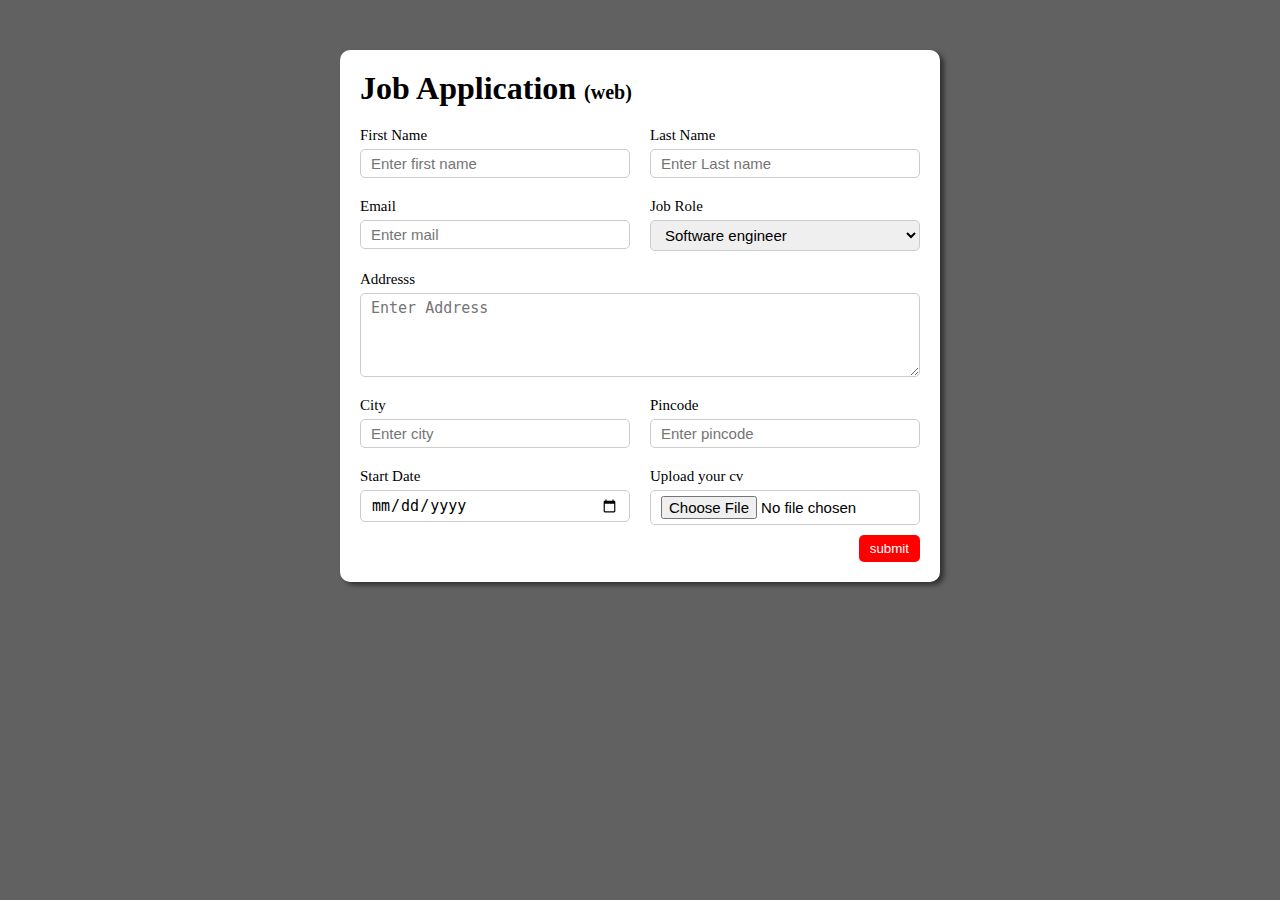
<file: form/index.html>
<!DOCTYPE html>
<html lang="en">
<head>
    <meta charset="UTF-8">
    <meta name="viewport" content="width=device-width, initial-scale=1.0">
    <title>Application form</title>
    <link rel="stylesheet" href="style.css"> 
</head>
<body>
    <div class="container">
        <div class="apply_box"> 
          <h1>Job Application 
            <span class="title">(web)</span>
          </h1>
            <form action="">
                <div class="form_container">
                     <div class="form_control">
                     <label for="fname" >First Name</label>
                     <input type="text" id="fname" name="fname" placeholder="Enter first name">
                     </div>
                     <div class="form_control">
                        <label for="lname" >Last Name</label>
                        <input type="text" id="lname" name="lname" placeholder="Enter Last name">
                     </div>
                     <div class="form_control">
                        <label for="mail" >Email</label>
                        <input type="email" id="mail" name="mail" placeholder="Enter mail">
                     </div>
                     <div class="form_control">
                         <label for="jrole">Job Role</label>
                        <select id="jrole" name="jrole">
                          <option value="S.E">Software engineer</option>
                          <option value="N.E">Network Engineer</option>
                          <option value="SOC">Cybersec. Anakyst</option>
                          <option value="w.D">Web Develper</option> 
                          <option value="A.D">Android Developer</option>
                         </select>
                     </div>
                     <div class="textarea_control">
                         <label for="add">Addresss</label>
                        <textarea id="add" name="add" rows="4" cols="30" placeholder="Enter Address"></textarea>
                     </div>
                     <div class="form_control">
                        <label for="city">City</label>
                        <input type="text" id="city" name="city" placeholder="Enter city">
                     </div>
                     <div class="form_control">
                        <label for="pincode">Pincode</label>
                        <input type="number" id="pincode" name="pincode" placeholder="Enter pincode">
                     </div>
                     <div class="form_control">
                        <label for="date"> Start Date</label>
                        <input type="date" id="date" name="date">
                     </div>
                     <div class="form_control">
                        <label for="upload">Upload your cv</label>
                        <input type="file" id="upload" name="upload">
                     </div>
                </div>
                <div class="button_control">
                    <button type="submit">submit</button>
                </div>
            </form>
        </div>
    </div>
</body>
</html>
</file>
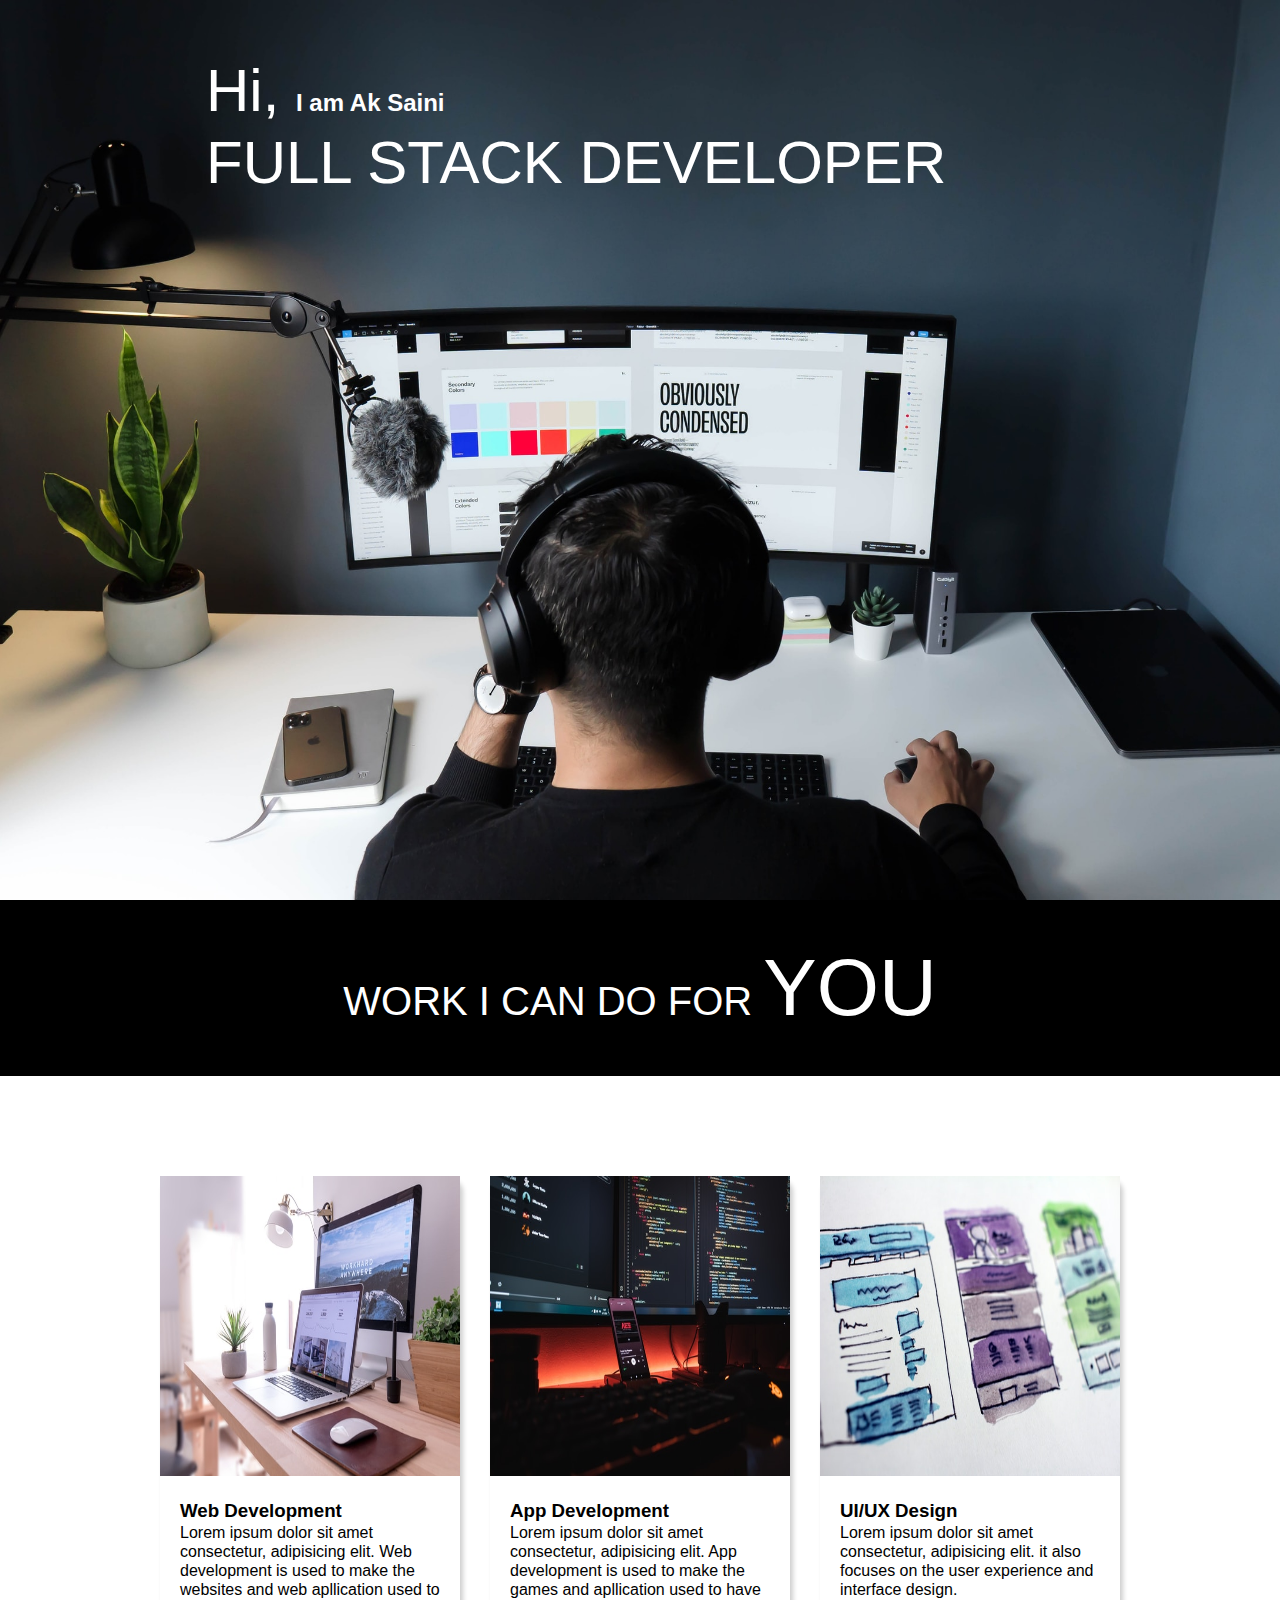
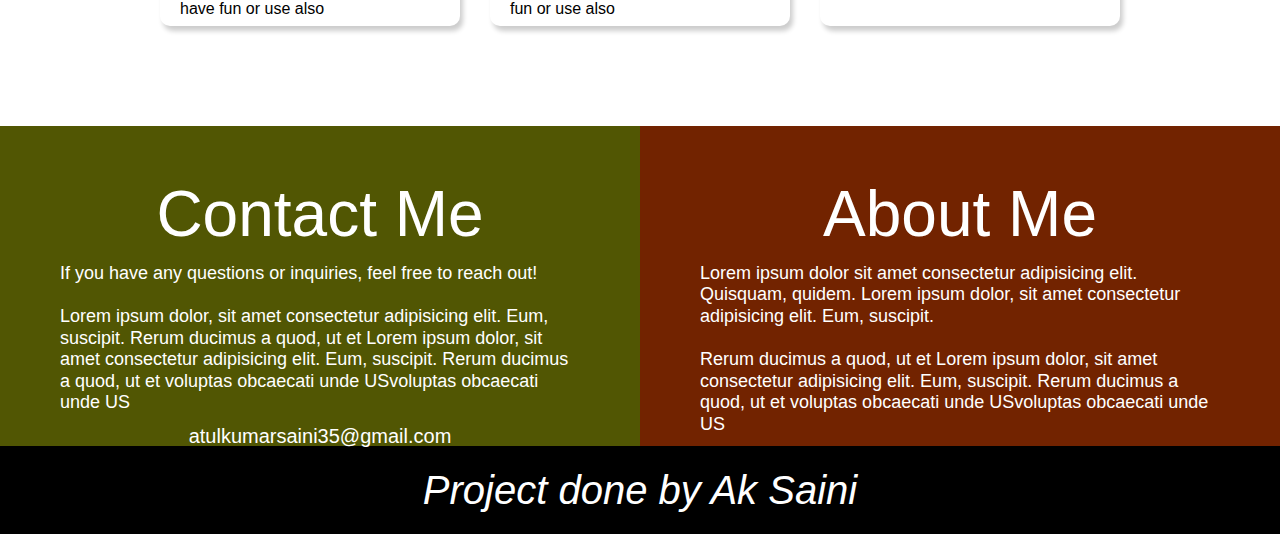
<file: landing PAGE/index.html>
<!DOCTYPE html>
<html lang="en">
<head>
    <meta charset="UTF-8">
    <meta name="viewport" content="width=device-width, initial-scale=1.0">
    <title>Landing page</title>
    <link rel="stylesheet" href="style.css">
</head>
<body>
  <section class=" hero_container">
      <div class="text_container">
          <h2><span class="lg_text"> Hi, </span>I am Ak Saini</h2>
        <h1 class="lg_text"> FULL STACK DEVELOPER</h1>
      </div>
  </section>  

  <section class="black_box">
    <h2>WORK I CAN DO FOR <span>YOU</span></h2>
  </section>

  <section class="work">
    <div class="grid_item">
      <div class="card">
        <div class="image_container">
          <img src="images/img1.jpg" alt="web development" height="300" width="300"/>
        </div>
        <div class="card_content">
          <h3>Web Development</h3>
          <p>Lorem ipsum dolor sit amet consectetur, adipisicing elit. Web development is used to make the websites and web apllication used to have fun or use also</p>
        </div>
      </div>
    </div>
   
    <div class="grid_item">
      <div class="card">
       <div class="image_container">
        <img src="images/img2.jpg" alt="app development" height="300" width="300"/>
       </div>
       <div class="card_content">
        <h3>App Development</h3>
        <p>Lorem ipsum dolor sit amet consectetur, adipisicing elit. App development is used to make the games and apllication used to have fun or use also</p>
      </div>
    </div>
    </div>
    <div class="grid_item">
      <div class="card">
      <div class="image_container">
        <img src="images/img4.jpg" alt="UI/UX design" height="300" width="300"/>
      </div>
      <div class="card_content">
        <h3>UI/UX Design</h3>
        <p>Lorem ipsum dolor sit amet consectetur, adipisicing elit. it also focuses on the user experience and interface design.</p>
        
      </div>
    </div>
    </div>
  </section>
  <section class="lower_container">
    <div class="contact_me">
      <h2>Contact Me</h2>
      <p>If you have any questions or inquiries, feel free to reach out!<br><br> Lorem ipsum dolor, sit amet consectetur adipisicing elit. Eum, suscipit. Rerum ducimus a quod, ut et Lorem ipsum dolor, sit amet consectetur adipisicing elit. Eum, suscipit. Rerum ducimus a quod, ut et voluptas obcaecati unde USvoluptas obcaecati unde US</p>
     <a id="mail" href="mailto:atulumarsaini35@gmail.com">atulkumarsaini35@gmail.com</a>
    </div>
    <div class="about">
      <h2>About Me</h2>
      <p>Lorem ipsum dolor sit amet consectetur adipisicing elit. Quisquam, quidem.
        Lorem ipsum dolor, sit amet consectetur adipisicing elit. Eum, suscipit.<br><br> Rerum ducimus a quod, ut et Lorem ipsum dolor, sit amet consectetur adipisicing elit. Eum, suscipit. Rerum ducimus a quod, ut et voluptas obcaecati unde USvoluptas obcaecati unde US
      </p>
    </div>
  </section>
  <footer>
    Project done by Ak Saini
  </footer>
</body>
</html>
</file>
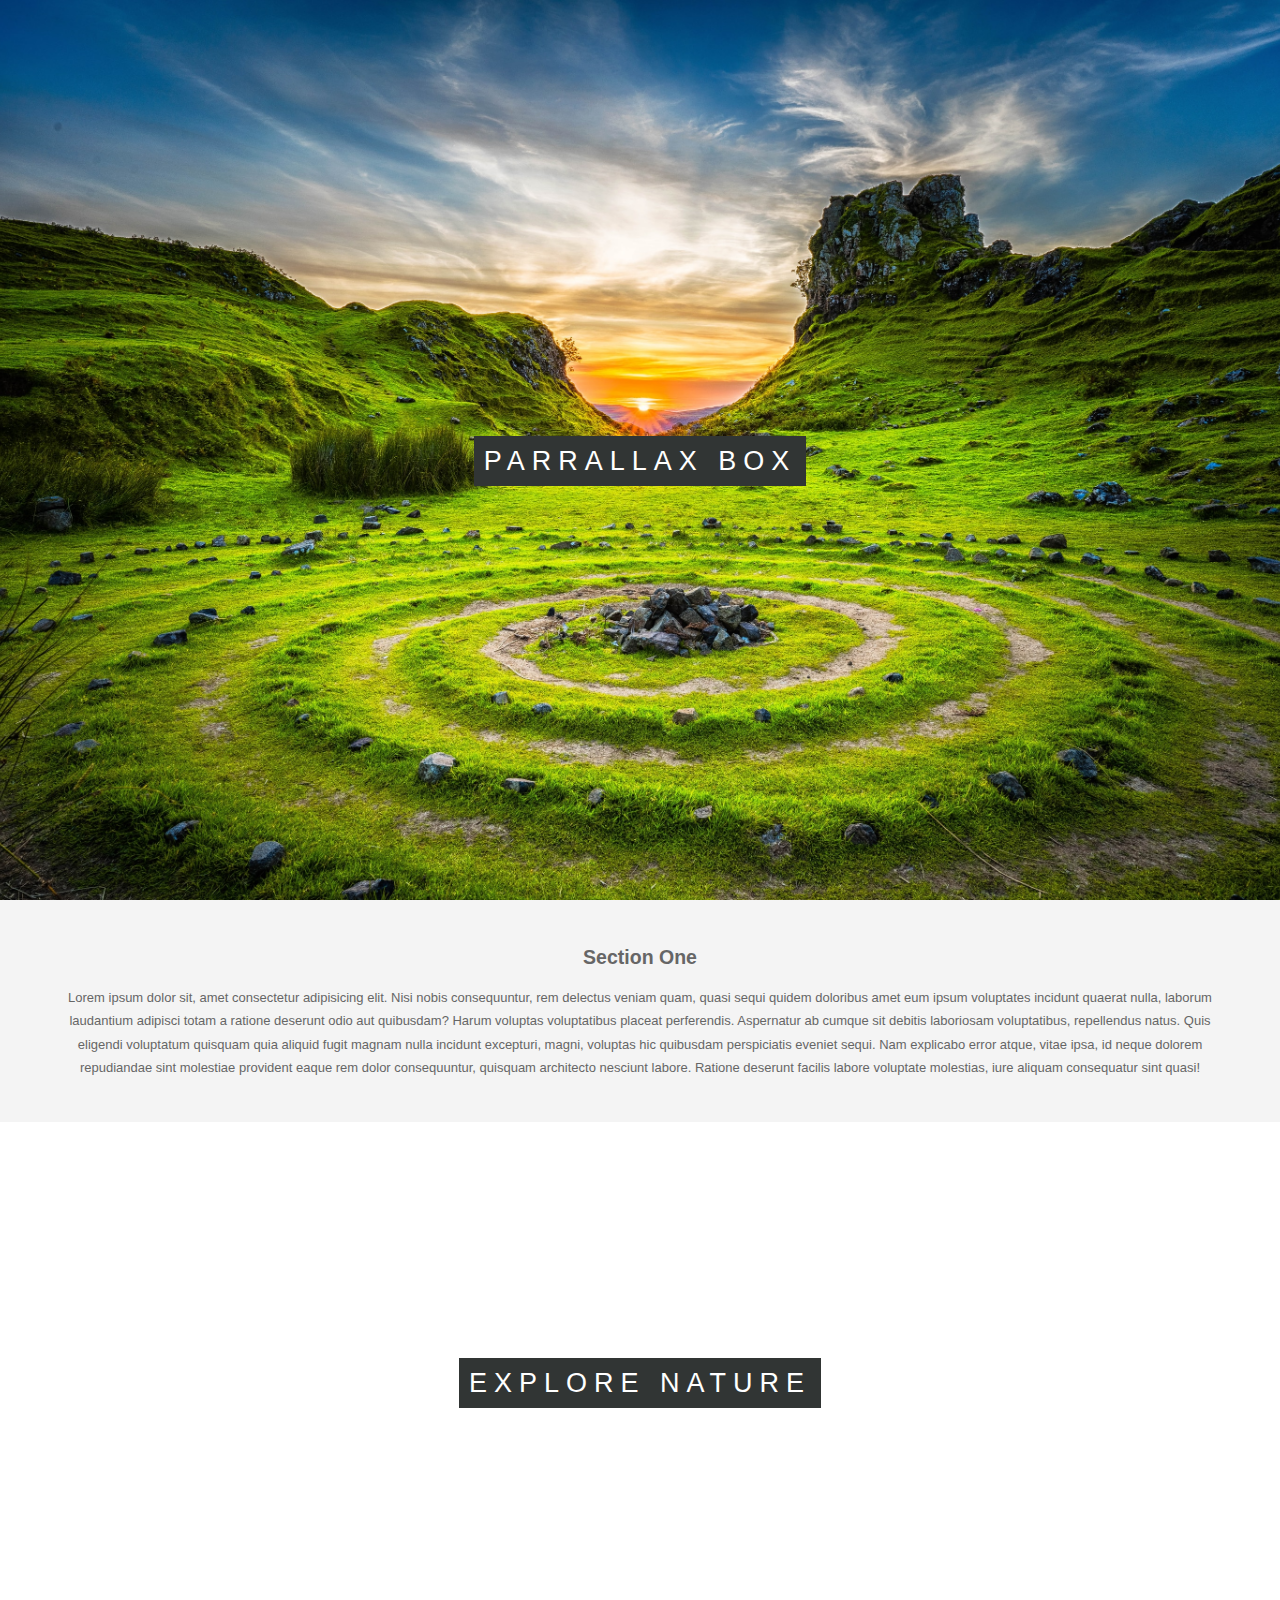
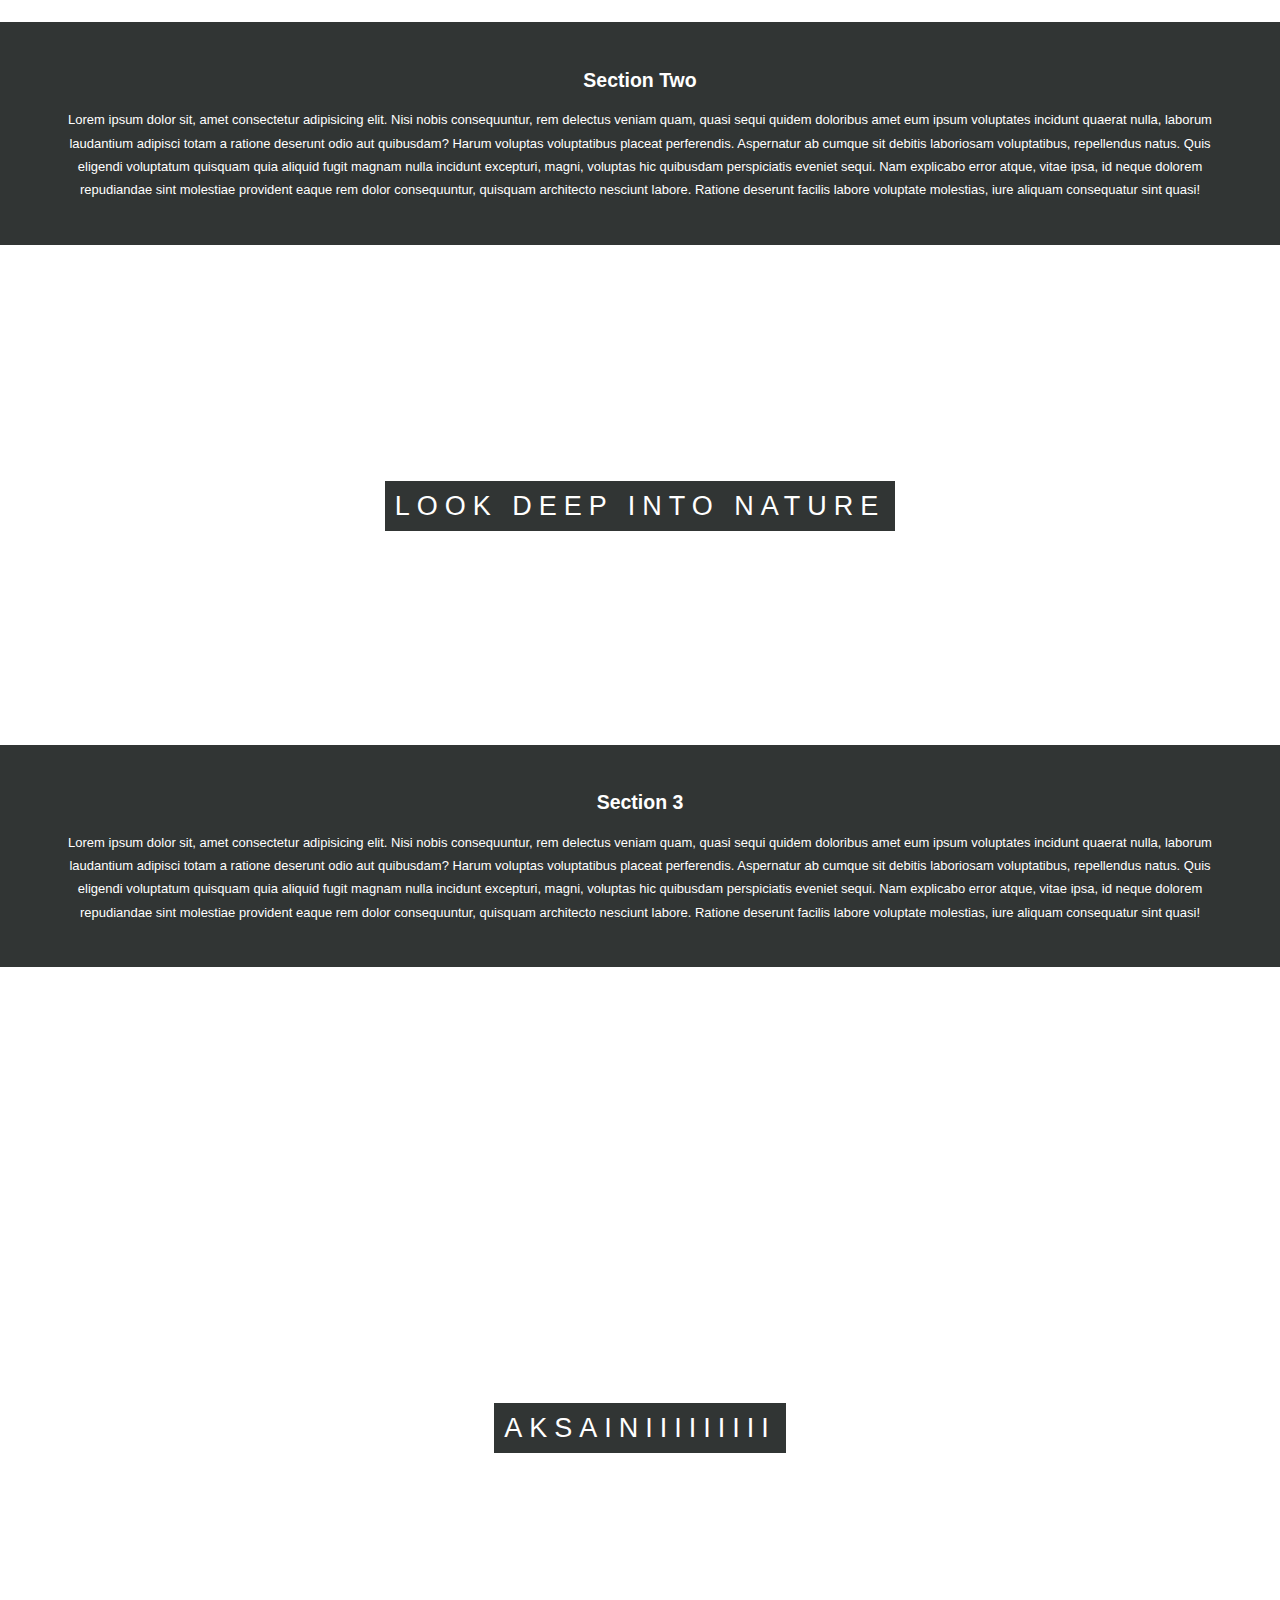
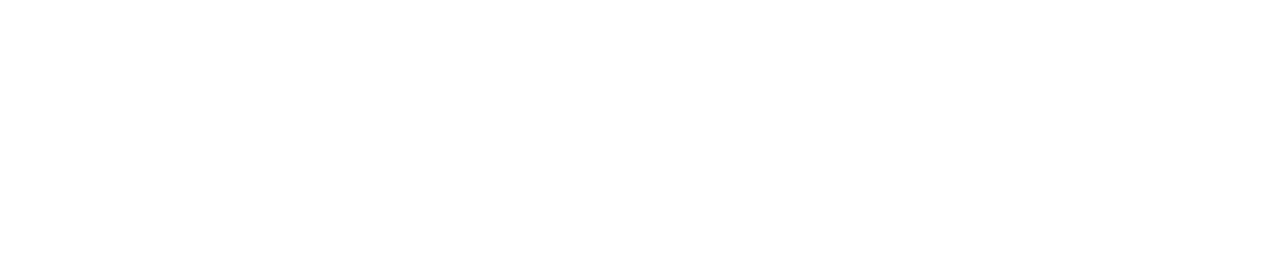
<file: parallel website/index.html>
<!DOCTYPE html>
<html lang="en">
<head>
    <meta charset="UTF-8">
    <meta name="viewport" content="width=device-width, initial-scale=1.0">
    <title>Parallax Website</title>
    <link rel="stylesheet" href="style.css">
</head>
<body>
    <section class="pimg1">
     <div class="ptext">
        <span class="textbox">Parrallax Box</span>
     </div>
    </section>
    <section class="section section_light">
        <h2>Section One</h2>
        <p>Lorem ipsum dolor sit, amet consectetur adipisicing elit. Nisi nobis consequuntur, rem delectus veniam quam, quasi sequi quidem doloribus amet eum ipsum voluptates incidunt quaerat nulla, laborum laudantium adipisci totam a ratione deserunt odio aut quibusdam? Harum voluptas voluptatibus placeat perferendis. Aspernatur ab cumque sit debitis laboriosam voluptatibus, repellendus natus. Quis eligendi voluptatum quisquam quia aliquid fugit magnam nulla incidunt excepturi, magni, voluptas hic quibusdam perspiciatis eveniet sequi. Nam explicabo error atque, vitae ipsa, id neque dolorem repudiandae sint molestiae provident eaque rem dolor consequuntur, quisquam architecto nesciunt labore. Ratione deserunt facilis labore voluptate molestias, iure aliquam consequatur sint quasi!</p>
    </section>
    <section class="pimg2">
         <div class="ptext">
        <span class="textbox">Explore Nature</span>
     </div>
    </section>
    <section class="section section_black">
        <h2>Section Two</h2>
        <p></p>Lorem ipsum dolor sit, amet consectetur adipisicing elit. Nisi nobis consequuntur, rem delectus veniam quam, quasi sequi quidem doloribus amet eum ipsum voluptates incidunt quaerat nulla, laborum laudantium adipisci totam a ratione deserunt odio aut quibusdam? Harum voluptas voluptatibus placeat perferendis. Aspernatur ab cumque sit debitis laboriosam voluptatibus, repellendus natus. Quis eligendi voluptatum quisquam quia aliquid fugit magnam nulla incidunt excepturi, magni, voluptas hic quibusdam perspiciatis eveniet sequi. Nam explicabo error atque, vitae ipsa, id neque dolorem repudiandae sint molestiae provident eaque rem dolor consequuntur, quisquam architecto nesciunt labore. Ratione deserunt facilis labore voluptate molestias, iure aliquam consequatur sint quasi!</p>
    </section>
    <section class="pimg3">
        <div class="ptext">
            <span class="textbox">Look Deep into Nature</span>
        </div>
    </section>
    <section class="txt">
     <div class="ptext">
        <span class="textbox">Parrallax Box</span>
     </div>
    </section>
    <section class="section section_black">
        <h2>Section 3</h2>
      <p>  Lorem ipsum dolor sit, amet consectetur adipisicing elit. Nisi nobis consequuntur, rem delectus veniam quam, quasi sequi quidem doloribus amet eum ipsum voluptates incidunt quaerat nulla, laborum laudantium adipisci totam a ratione deserunt odio aut quibusdam? Harum voluptas voluptatibus placeat perferendis. Aspernatur ab cumque sit debitis laboriosam voluptatibus, repellendus natus. Quis eligendi voluptatum quisquam quia aliquid fugit magnam nulla incidunt excepturi, magni, voluptas hic quibusdam perspiciatis eveniet sequi. Nam explicabo error atque, vitae ipsa, id neque dolorem repudiandae sint molestiae provident eaque rem dolor consequuntur, quisquam architecto nesciunt labore. Ratione deserunt facilis labore voluptate molestias, iure aliquam consequatur sint quasi!</p>
    </section>
    <section class="pimg1">
     <div class="ptext">
        <span class="textbox">Aksainiiiiiiiii</span>
     </div>
    </section>
</body>
</html>
</file>
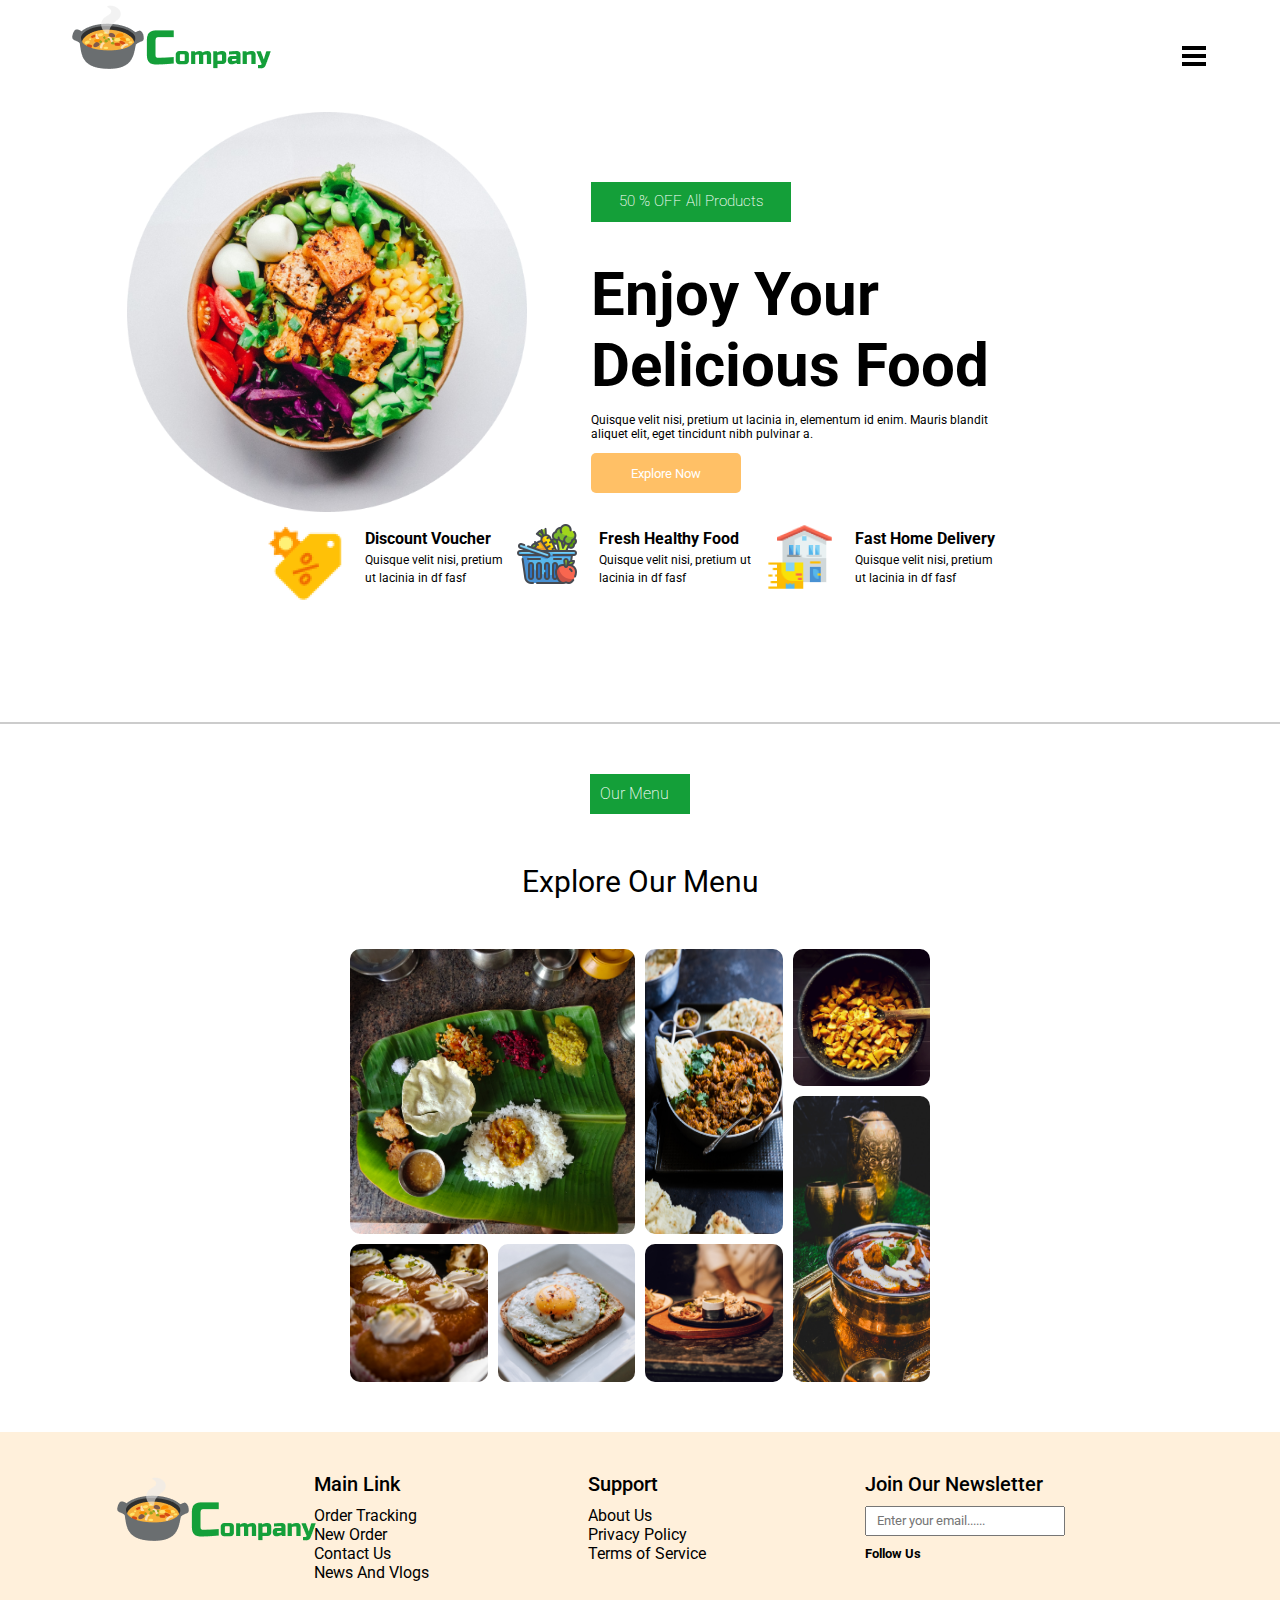
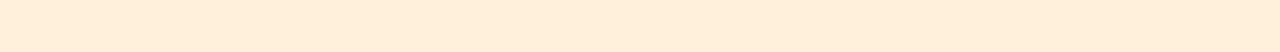
<file: Restaurant website/index.html>
<html lang="en">
<head>
    <meta charset="UTF-8">
    <meta name="viewport" content="width=device-width, initial-scale=1.0">
    <title>Document</title>
    <link rel="stylesheet" href="style.css">
</head>
<body>
    <section class="container">
        <section class="upper">
            <div class="logo"> <img src="assets/Logo.png" alt="logo"></div>
            <div class="three_bar"> <img src="assets/codicon_three-bars.png" alt="bars"></div>
        </section>
        <section class="hero_container">
                <img src="assets/Hero Image.png" alt="image" class="hero_image">
            
            <div class="hero_content">
                <div class="green_button">50 % OFF  All Products</div>
                <h1>Enjoy Your Delicious Food</h1>
                <p> Quisque velit nisi, pretium ut lacinia in, elementum id enim. Mauris blandit<br> aliquet elit, eget tincidunt nibh pulvinar a.</p>
                <button class="hero_button">Explore Now
                </button>
            </div>
        </section>
        <section class="hero_features">
            <div class="discount_voucher">
                <div class="content"> 
                  <div class="img">
                        <img src="assets/icons8-summer-sales-48 1.png" alt="discount voucher">
                 </div>
                   <div class="voucher_text">
                          <h4>Discount Voucher</h4>
                            <p>Quisque velit nisi, pretium ut lacinia in df fasf </p>
                 </div>

                </div>
               <div class="content">
                <div class="img">
                    <img src="assets/icons8-fruits-and-vegetables-64 1.png" alt="Fruits and vegetabele">
                </div>
                <div class="voucher_text">
                     <h4>Fresh Healthy Food</h4>
                     <p>Quisque velit nisi, pretium ut lacinia in df fasf </p>
               </div>
               </div>
               <div class="content">
                 <div class="img">
                    <img src="assets/icons8-delivery-64 1.png" alt="Home delivery">
                 </div>
                 <div class="voucher_text">
                    <h4>Fast Home Delivery</h4>
                    <p>Quisque velit nisi, pretium ut lacinia in df fasf </p>
                </div>
               </div>
            </div>
        </section>
        <div class="divider"></div>
        <div class="menu">
          <!--  <div class="menu_header">-->
                <div class="tag">Our Menu</div>
                <h3>Explore Our Menu</h3>
            
            <div class="photos">
                <div class="item1">
                     <img src="assets/keralafood.jpg" alt="item1"class="food_img">
                </div>
              
                <div class="item2">
                    <img src="assets/chaap naan.jpg" alt="item2" class="food_img" >
                </div>
                <div class="item3">
                    <img src="assets/alufry.jpg" alt="item3" class="food_img">
                </div>
                <div class="item4">
                    <img src="assets/donuts.jpg" alt="item4" class="food_img">
                </div>
                <div class="item5">
                    <img src="assets/eggbread.jpg" alt="item5" class="food_img">
                </div>
                <div class="item6">
                    <img src="assets/chai.jpg" alt="item6" class="food_img">
                </div>
                <div class="item7">
                    <img src="assets/subzo.jpg" alt="item7" class="food_img">
                </div>
            </div>
        </div>

        <footer >
            <div class="logo"> <img src="assets/Logo.png" alt="logo">
            </div>
            <div class="mainlink">
                <h4 class="title"> Main Link </h4>
                <ul class="list">
                    <li >Order Tracking</li>
                    <li >New Order</li>
                    <li >Contact Us</li>
                    <li >News And Vlogs</li>
                </ul>
            </div>
            <div>
                <h4 class="title"> Support</h4>
                <ul class="list">
                    <li>About Us</li>
                    <li>Privacy Policy</li>
                    <li>Terms of Service</li>
                </ul>
            </div>
            <div>
                <h4 class="title"> Join Our Newsletter</h4>
                <input class="mail" type="email" placeholder="Enter your email......">
                <h5>Follow Us</h5>
            </div>
        </footer>
    </section>
</body>
</html>
</file>
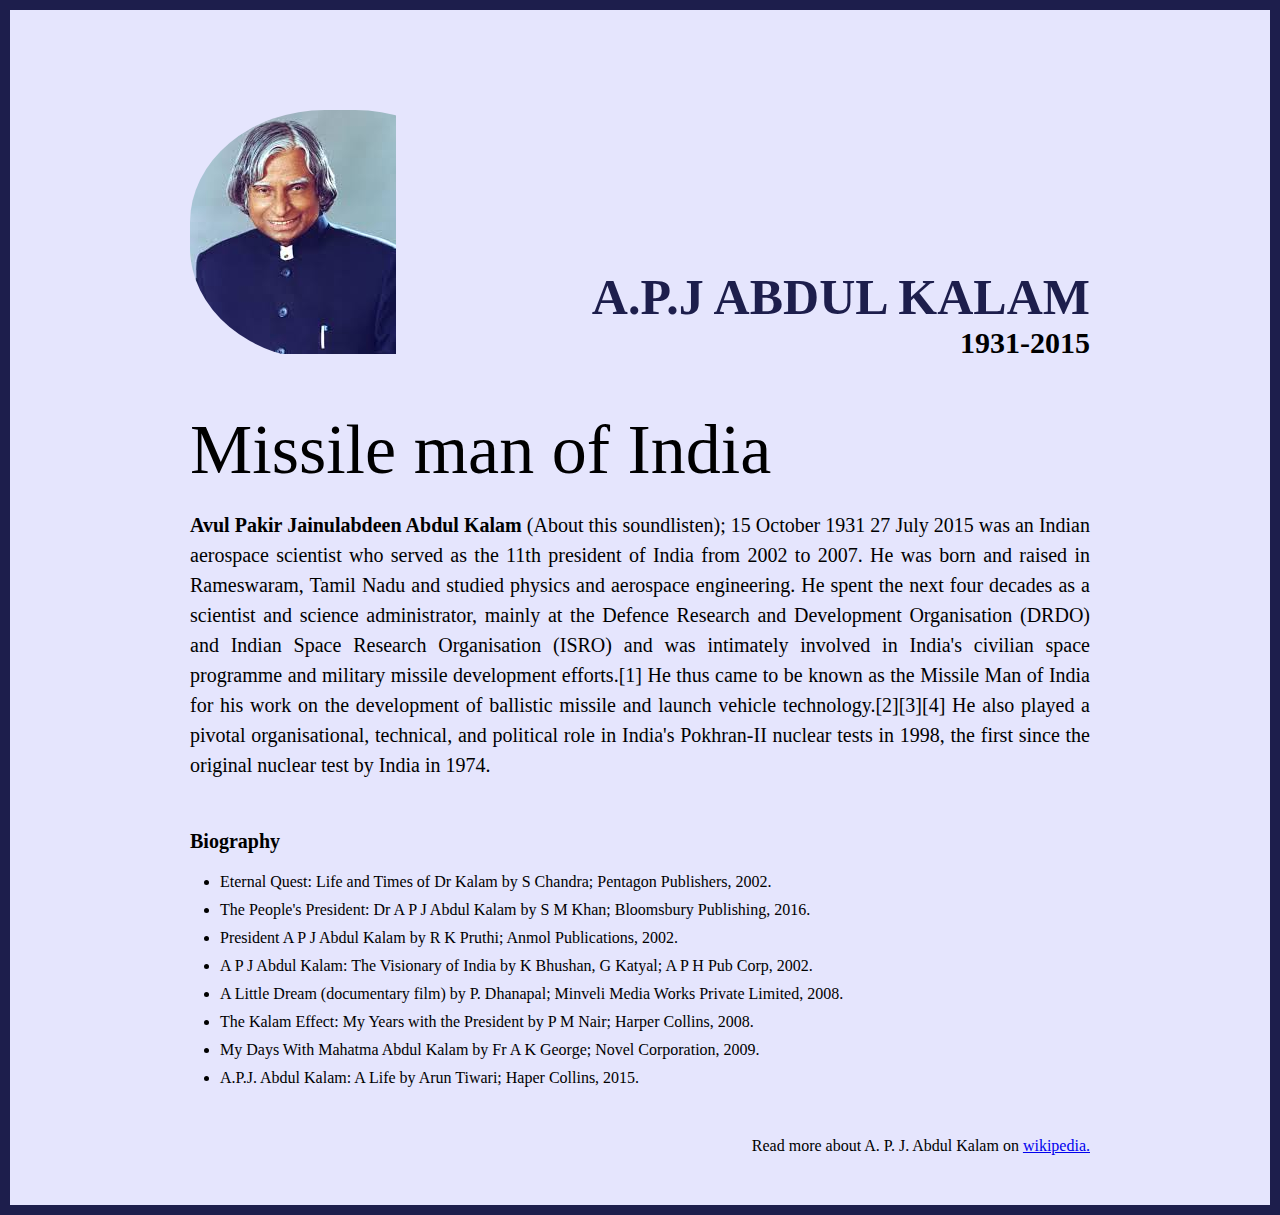
<file: tribute/main.html>
<!DOCTYPE html>
<html lang="en">
<head>
    <meta charset="UTF-8" >
    <meta name="viewport" content="width=device-width, initial-scale=1.0">
    <title>The Tribute website|APJ Abdul Kalam Sir</title>
    <link rel="stylesheet" href="style.css" >
</head>
<body>
    <div class="container">
        <div class="content">
            <section class="top">
              <div class="image">
                 <img src="images/abdulkalam.jpeg" alt="Tribute">
             </div>
             <div>
                <h1> A.P.J Abdul kalam</h1>
                <h4> 1931-2015</h4>
             </div>
            </section>
            <section class="about">
                <h2> Missile man of India</h2>
                <p>
                    <b>Avul Pakir Jainulabdeen Abdul Kalam</b>  (About this soundlisten); 
                    15 October 1931  27 July 2015 was an Indian aerospace scientist who served as the 11th president of India
                    from 2002 to 2007. He was born and raised in Rameswaram, Tamil Nadu and studied physics and 
                    aerospace engineering. He spent the next four decades as a scientist and science administrator,
                    mainly at the Defence Research and Development Organisation (DRDO) and Indian Space Research Organisation
                    (ISRO) and was intimately involved in India's civilian space programme and military missile development
                    efforts.[1] He thus came to be known as the Missile Man of India for his work on the development of 
                    ballistic missile and launch vehicle technology.[2][3][4] He also played a pivotal organisational, 
                    technical, and political role in India's Pokhran-II nuclear tests in 1998, the first since the 
                    original nuclear test by India in 1974.
                </p>
            </section>
            <section class="bio">
                <h2>Biography</h2>
                <ul>
                    <li>Eternal Quest: Life and Times of Dr Kalam by S Chandra; Pentagon Publishers, 2002.</li>
                    <li>The People's President: Dr A P J Abdul Kalam by S M Khan; Bloomsbury Publishing, 2016.</li>
                    <li>President A P J Abdul Kalam by R K Pruthi; Anmol Publications, 2002.</li>
                    <li>A P J Abdul Kalam: The Visionary of India by K Bhushan, G Katyal; A P H Pub Corp, 2002.</li>
                    <li>A Little Dream (documentary film) by P. Dhanapal; Minveli Media Works Private Limited, 2008.</li>
                    <li>The Kalam Effect: My Years with the President by P M Nair; Harper Collins, 2008.</li>
                    <li>My Days With Mahatma Abdul Kalam by Fr A K George; Novel Corporation, 2009.</li>
                    <li>A.P.J. Abdul Kalam: A Life by Arun Tiwari; Haper Collins, 2015.</li>
                </ul>
            </section>
            <footer>
                <p>Read more about A. P. J. Abdul Kalam  on <a href="https://en.wikipedia.org/wiki/A._P._J._Abdul_Kalam">wikipedia.</a></p>
            </footer>
        </div>
    </div>
</body>
</html>
</file>
<file: form/style.css>
*{
    margin: 0;
    padding: 0;
    box-sizing: border-box;
}
body{
    background-color: #616161;
}
.container{
    max-width: 900px;
    margin: 0 auto;
}
.apply_box{
    max-width: 600px;
    padding: 20px;
    background-color: #fff;
    margin: 0 auto;
    margin-top: 50px;
    box-shadow: 4px 3px 5px rgba( 1, 1, 1, 0.5);
    border-radius: 10px;
}
.title{
    font-size: 20px;
}
.form_container{
    display: grid;
    grid-template-columns: repeat(auto-fit,minmax(200px,1fr));
    gap: 20px;
    margin-top: 20px;
}
.form_control{
    display: flex;
    flex-direction: column;

}
label{
    font-size: 15px;
    margin-bottom: 5px;
}
input, select, textarea{
    padding:5px 10px;
    border-radius: 5px;
    border: 1px solid #ccc;
    font-size: 15px;
}
input:focus{
    outline-color: red;
}
.button_control{
    display: flex;
    justify-content: flex-end;
    margin-top: 10px;
}
button{
    padding: 5px 10px;
    background-color: red;
    color: white;
    border-radius: 5px;
    border: transparent solid 1px;
    transition: 0.3s ease-in;
}
button:hover{
    background-color: #ccc;
    border: 2px solid red;
    color:black;
    transition: 0.3s ease-out;
    cursor: pointer;
}
.textarea_control{
    display: flex;
    flex-direction: column;
    grid-column: 1 / span 2;
}
.textarea_control textarea{
    width: 100%;
}
@media (max-width: 460px){
    .textarea_control{
    grid-column: 1 / span 1;
    }
};
</file>
<file: landing PAGE/style.css>
*{
    margin: 0;
    padding: 0;
    box-sizing: border-box;
    font-family: sans-serif;
}
html, body{
    line-height: 1.2;
    font-weight: 100;
}
.hero_container{
    background-image: url("images/img3.jpg");
    background-size: cover;
    background-position: center;
    min-height: 100vh;
    background-repeat: no-repeat;
} 
.text_container{
   color: #fff;
   max-width: 900px;
   margin: 0 auto;
   padding-top: 55px;
   padding-left: 16px;
   
}
.lg_text{
    transform: uppercase;
    font-size: 60px;
    font-weight: 200
}
.black_box{
    background: black;
   padding: 40px;
}
.black_box h2{
    color: #fff;
    font-size: 40px;
    text-align: center;
    font-weight: 200;
}
.black_box h2 span{
    font-size: 80px;
    font-weight: 500;
}
.work{
    display:flex;
    justify-content: center;
    gap: 30px;
    padding: 100px;
}
.card{
    max-width: 300px;
    height:450px;
    border-radius: 10px ;
    box-shadow: 3px 5px 5px rgba(1, 1, 1,0.2);
    transition: 0.2s ease-in-out;
}
.card:hover{
    transform: scale(1.1);
     box-shadow: 3px 5px 5px rgba(1, 1, 1,0.4);
     transition: 0.2s ease-in-out;
}
.card_content {
    margin:20px;
}
.lower_container{
    height: 320px;
    min-width: 100vh;
    display:flex;
}
.contact_me{
    background-color: #515603;
    width:50%;
    color: #fff;
    padding: 50px;
    text-align: center;
}
.contact_me h2{
    font-size: 64px;
    font-weight: 200;
}
.contact_me p{
    padding: 10px;
    font-size:18px;
    text-align: start;
}
#mail{
    text-decoration: none;
    text-align: start;
    font-size: 20px;
    color: #fff;
}
.about{
    background-color:#722300;
     width:50%;
    color: #fff;
    padding: 50px;
    text-align: center;
}
.about h2{
     font-size: 64px;
    font-weight: 200;
}
.about p{
    padding: 10px;
    font-size:18px;
    text-align: start;
}
footer{
    background-color: #000;
    color:white;
    text-align: center;
    padding: 20px;
    font-size: 40px;
    font-style:italic;
}
</file>
<file: parallel website/style.css>
html,body{
    height: 100%;
    margin: 0;
    font-size: 13px;
    font-family: "Lato",sans-serif;
    font-weight: 400;
    line-height: 1.8em;
    color: #666;

}
.pimg1{
    background-image: url(image/img2.jpg);
    min-height: 100%;
}
.pimg2{
    background-image: url(image/img1.jpg);
    min-height: 500px;
}
.pimg3{
    background-image: url(image/img3.jpg);
    min-height: 500px;
}
.pimg1, .pimg2, .pimg3{
      position:relative;
    background-position: center;
    background-size: cover;
    background-repeat: no-repeat;
    background-attachment: fixed;
}
.ptext{
    position: absolute;
    top: 50%;
    width: 100%;
    font-size: 27px;
    text-align: center;
    color: black;
    letter-spacing: 7px;
    text-transform: uppercase;
}
.textbox{
    background-color: #313534;
    color:#fff;
    padding: 10px;
}
.section{
    padding: 30px 50px;
    text-align: center;
}
.section_light{
    background-color: #F4F4F4;
    color:#666;
}
.section_black{
    background: #313534;
    color:#fff;
}
</file>
<file: Restaurant website/style.css>
@import url('https://fonts.googleapis.com/css2?family=Funnel+Display:wght@300..800&family=Roboto:ital,wght@0,100..900;1,100..900&display=swap');
*{
    margin: 0;
    padding: 0;
    box-sizing: border-box;
    font-family: "Roboto", sans-serif;
    
}
.container{
    width: 100%;
    height: 100vh;
    background: #fff;
}
.upper{
  display: flex;
  justify-content: space-between;
  padding: 0 70px;
}
.logo{
    height: 50px;
    width: 50px;
}
.three_bar{
    padding-top: 40px;
    cursor: pointer;
    transition: all 0.3s ease;
}
.three_bar:hover{
    transform: scale(1.1);
    transition: all 0.3s ease;
}
.hero_container{
    display:flex;
    justify-content: center;
    height:420px;
    padding-top: 40px;
    gap:64px;
}
.hero_image{
    width: 400px;
    height: 400px;
}
.hero_content{
    padding-top: 70px;
    height:400px;
    width:562px;
    display: flex;
    gap:12px;
    flex-direction: column;
    justify-content:start;
}
.green_button{
    background-color: #149F39;
    width: 200px;
    color: #fff;
    height: 40px;
    padding: 10px;
    font-size: 15px;
    font-weight: 200;
    text-align:center;
}
h1{
    font-size: 60px;
    font-weight: bold;
    padding-top: 25px;
    padding-right: 50px;
}
p{
    font-size: 12px;
}
button{
    height: 40px;
    width: 150px;
    background-color:#FFC066;
    border: none;
    border-radius: 5px;
    color: #fff;
    cursor: pointer;
}
.hero_features{
    padding: 30px;
}
.discount_voucher{
  display:flex;
    justify-content: center;
    align-items: center;
}
.content{
    display:flex;
    gap: 10px;
    height: 150px;
    width:250px;
}
.voucher_text{
    padding: 5px 10px;
    line-height: 1.5;
    gap: 20px;
}
.divider {
  border: 1px solid #ccc;
  margin: 20px 0;
}
.menu{
  /*  height: 100vh;
    padding-top: 40px;
    text-align: center;*/
     display: flex;
  flex-direction: column;
  gap: 50px;
  margin: 50px 0;
  align-items: center
}
.menu_header{ 
    display: flex;
    flex-direction: column;
    align-items: center;
}
.tag{
    width: 100px;
    height: 40px;
    background:#149F39;
    padding: 10px;
    color: #fff;
    font-weight: 200;
}
h3{
    font-size: 30px;
    font-weight: 400;

}
.food_img{
  /*  width: 100%;
    height: 100vh;;
    position: relative;
   display: grid;
    padding: 300px;*/
    border-radius: 10px;
    transition: 0.2s ease-in-out;
    width: 100%;
    height: 100%;
}
.food_img:hover{
    transform: scale(1.05);
    transition: 0.2s ease-in-out;
}
.photos{
    padding: 0 350px;
    display: grid;
    gap: 10px;
    grid-template-areas: 
    "I1 I1 I2 I3"
    "I1 I1 I2 I7"
    "I4 I5 I6 I7";
}
.item1{
    grid-area: I1;
}
.item2{
    grid-area: I2;
}
.item3{
    grid-area: I3;
}
.item4{
    grid-area: I4;
}
.item5{
    grid-area: I5;
}
.item6{
    grid-area: I6;
}
.item7{
    grid-area: I7;
}    

 /* .kerala_food{
  position: absolute;
    top: 0;
    left:420px;
    width: 300px;
    height: 300px;
} */
/* .chaap_naaan{
   position: absolute;
    top:0;
    width: 200px;
    height:320px;
    left: 740px; 
}*/
/*.alufry{
    position: absolute;
    top: 0;
    width: 200px;
    left: 960px;
    height: 200px; 
}*/
 /*.donuts{
  position: absolute;
    top:340px;
    width: 200px;
    height: 200px;
    position: cover;
}*/
/*.eggbread{
    position: absolute;
    top: 340px;
    left: 420px;
}
.chai{
    position: absolute;
    top: 340px;
    left: 640px;
}
.subzi{
    position: absolute;
    top: 220px;
    left: 960px;
    height:420px;
}*/
footer{
    bottom: 0;
    height: 220px;
    width: 100%;
    background: #FFF0DB;
    display:flex;
    justify-content: space-around;
    gap:30px;
    padding: 40px 150px 40px 50px;
}
.logo{
    height:40px;
    width:40px;
}
.mainlink{
    display: flex;
    flex-direction: column;
}
.title{
    font-size: 20px;
    font-weight: 500;
    padding-bottom: 10px;
}
.list{
    list-style: none;
    gap: 10px;
    line-height: 1.2;
}
.mail{
    width: 200px;
    height: 30px;
    padding: 10px;
    margin-bottom: 10px;
}
</file>
<file: tribute/style.css>
*{
    margin: 0;
    padding: 0;
    box-sizing: border-box;
}


.container{
    background-color: #E5E5FD;
    min-height: 100vh;
    border: 10px solid #1D1E4C;
}
.content{
    max-width: 900px;
    margin: 0 auto;  
}

.top{
    display: flex;
    justify-content: space-between;
    margin-top: 100px;
    align-items: flex-end;
}
.top h1{
    font-size: 50px;
    font-weight: bold;
    color: #1D1E4C; 
    text-transform: uppercase;
}
.top h4{
    font-size: 30px;
    text-align: end;
}
.image{
    border-radius: 45%;
    overflow: hidden;
}

.image{
    width:300px;
    height:250px;
}
.about{
 margin-top: 50px;

}

.about h2{
    font-size: 70px;
    font-weight: 400;
    margin-bottom: 20px;
}
.about p{
    font-size: 20px;
    line-height: 30px;
    text-align: justify;
}
.bio{
    margin: 50px 0;
}
.bio h2{
    font-size: 20px;
    margin-bottom: 20px;
}
.bio ul{
    margin-left: 30px;
}
.bio li{
    margin-bottom: 10px;
}
footer{
    margin: 50px 0;
}
footer p{
    text-align: end;
}
</file>
